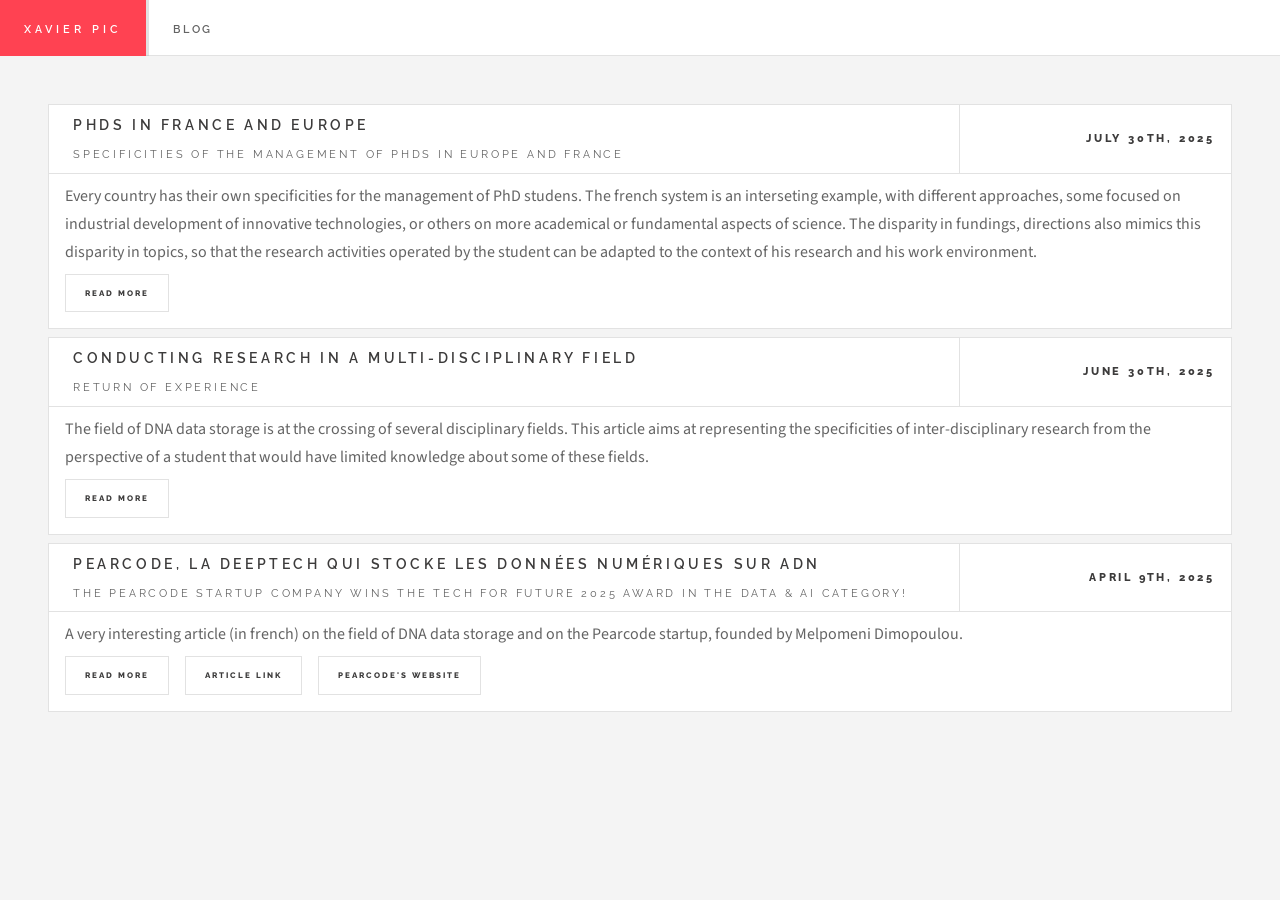
<file: index.html>
<!DOCTYPE HTML>
<!--
	Future Imperfect by HTML5 UP
	html5up.net | @ajlkn
	Free for personal and commercial use under the CCA 3.0 license (html5up.net/license)
-->
<html>
	<head>
		<title>Xavier Pic - Blog</title>
		<link rel="icon" href="images/icon/icon.ico" />
		<meta charset="utf-8" />
		<meta name="viewport" content="width=device-width, initial-scale=1, user-scalable=no" />
		<link rel="stylesheet" href="assets/css/main.css" />
	</head>
	<body class="is-preload">

		<!-- Wrapper -->
			<div id="wrapper">
				<!-- Header -->
				<header id="header">
					<h1><a href="https://xavpic.github.io/index.html">Xavier Pic</a></h1>
					<nav class="links">
						<ul>
							<li class="main-link"><a href="index.html"><b>Blog</b></a></li>
						</ul>
					</header>
					<!-- Menu -->


					<!-- Main -->

					<div id="main">
						<!-- Post -->

						<article class="post">
								<header>
									<div class="title">
										<h3><a href="posts/HfqYdQrofh.html">PhDs in France and Europe</a></h3>
										<p>Specificities of the management of PhDs in Europe and France</p>
									</div>
									<div class="meta">
										<time class="published" datetime="2025-07-30">July 30th, 2025</time>
									<a href="https://www.eurecom.fr/en/research/department-data-science" class="author"></a>
									</div>
								</header>
								<p>Every country has their own specificities for the management of PhD studens.
								The french system is an interseting example, with different approaches, some focused on industrial development of innovative technologies, or others on more academical or fundamental aspects of science.
								The disparity in fundings, directions also mimics this disparity in topics, so that the research activities operated by the student can be adapted to the context of his research and his work environment.
								<footer>
									<ul class="actions">
										<li><a href="posts/7HGvcaraOH.html" class="button small">Read More</a></li>
									</ul>
								</footer>
						</article>

						<article class="post">
								<header>
									<div class="title">
										<h3><a href="posts/4wCmfJvPOy.html">Conducting research in a multi-disciplinary field</a></h3>
										<p>Return of Experience</p>
									</div>
									<div class="meta">
										<time class="published" datetime="2025-06-12">June 30th, 2025</time>
									<a href="https://www.eurecom.fr/en/research/department-data-science" class="author"></a>
									</div>
								</header>
								<!-- <a href="single.html" class="image featured"><img src="images/pic02.jpg" alt="" /></a> -->
								<p>The field of DNA data storage is at the crossing of several disciplinary fields.
								This article aims at representing the specificities of inter-disciplinary research from the perspective of a student that would have limited knowledge about some of these fields.
								<footer>
									<ul class="actions">
										<li><a href="posts/4wCmfJvPOy.html" class="button small">Read More</a></li>
									</ul>
								</footer>
						</article>


						<article class="post">
								<header>
									<div class="title">
										<h3><a href="posts/HfqYdQrofh.html">PearCode, la deeptech qui stocke les données numériques sur ADN</a></h3>
										<p>The Pearcode startup company wins the Tech for Future 2025 award in the Data & AI category!</p>
									</div>
									<div class="meta">
										<time class="published" datetime="2025-06-12">April 9th, 2025</time>
									<a href="https://www.eurecom.fr/en/research/department-data-science" class="author"></a>
									</div>
								</header>
								<p>A very interesting article (in french) on the field of DNA data storage and on the Pearcode startup, founded by Melpomeni Dimopoulou.
								<footer>
									<ul class="actions">
										<li><a href="posts/HfqYdQrofh.html" class="button small">Read More</a></li>
										<li><a href="https://www.latribune.fr/technos-medias/innovation-et-start-up/pearcode-la-deeptech-qui-stocke-les-donnees-numeriques-sur-adn-1021932.html" class="button small">Article Link</a></li>
										<li><a href="https://pearcode.io/" class="button small">Pearcode's Website</a></li>
									</ul>
								</footer>
						</article>

					</div>



			</div>

		<!-- Scripts -->
			<script src="assets/js/jquery.min.js"></script>
			<script src="assets/js/browser.min.js"></script>
			<script src="assets/js/breakpoints.min.js"></script>
			<script src="assets/js/util.js"></script>
			<script src="assets/js/main.js"></script>

	</body>
</html>
</file>
<file: assets/css/main.css>
@import url(fontawesome-all.min.css);
@import url("https://fonts.googleapis.com/css?family=Source+Sans+Pro:400,700|Raleway:400,800,900");

/*
	Future Imperfect by HTML5 UP
	html5up.net | @ajlkn
	Free for personal and commercial use under the CCA 3.0 license (html5up.net/license)
*/

html, body, div, span, applet, object,
iframe, h1, h2, h3, h4, h5, h6, p, blockquote,
pre, a, abbr, acronym, address, big, cite,
code, del, dfn, em, img, ins, kbd, q, s, samp,
small, strike, strong, sub, sup, tt, var, b,
u, i, center, dl, dt, dd, ol, ul, li, fieldset,
form, label, legend, table, caption, tbody,
tfoot, thead, tr, th, td, article, aside,
canvas, details, embed, figure, figcaption,
footer, header, hgroup, menu, nav, output, ruby,
section, summary, time, mark, audio, video {
	margin: 0;
	padding: 0;
	border: 0;
	font-size: 100%;
	font: inherit;
	vertical-align: baseline;}

article, aside, details, figcaption, figure,
footer, header, hgroup, menu, nav, section {
	display: block;}

body {
	line-height: 1;
}

ol, ul {
	list-style: none;
}

blockquote, q {
	quotes: none;
}

	blockquote:before, blockquote:after, q:before, q:after {
		content: '';
		content: none;
	}

table {
	border-collapse: collapse;
	border-spacing: 0;
}

body {
	-webkit-text-size-adjust: none;
}

mark {
	background-color: transparent;
	color: inherit;
}

input::-moz-focus-inner {
	border: 0;
	padding: 0;
}

input, select, textarea {
	-moz-appearance: none;
	-webkit-appearance: none;
	-ms-appearance: none;
	appearance: none;
}

/* Basic */

	@-ms-viewport {
		width: device-width;
	}

	body {
		-ms-overflow-style: scrollbar;
	}

	@media screen and (max-width: 480px) {

		html, body {
			min-width: 320px;
		}

	}

	html {
		box-sizing: border-box;
	}

	*, *:before, *:after {
		box-sizing: inherit;
	}

	body {
		background: #f4f4f4;
	}

		body.is-preload *, body.is-preload *:before, body.is-preload *:after {
			-moz-animation: none !important;
			-webkit-animation: none !important;
			-ms-animation: none !important;
			animation: none !important;
			-moz-transition: none !important;
			-webkit-transition: none !important;
			-ms-transition: none !important;
			transition: none !important;
		}

/* Type */

	body, input, select, textarea {
		color: #646464;
		font-family: "Source Sans Pro", Helvetica, sans-serif;
		font-size: 14pt;
		font-weight: 400;
		line-height: 1.75;
	}

		@media screen and (max-width: 1680px) {

			body, input, select, textarea {
				font-size: 12pt;
			}

		}

		@media screen and (max-width: 1280px) {

			body, input, select, textarea {
				font-size: 12pt;
			}

		}

		@media screen and (max-width: 980px) {

			body, input, select, textarea {
				font-size: 12pt;
			}

		}

		@media screen and (max-width: 736px) {

			body, input, select, textarea {
				font-size: 12pt;
			}

		}

		@media screen and (max-width: 480px) {

			body, input, select, textarea {
				font-size: 12pt;
			}

		}

		a {
			-moz-transition: color 0.2s ease, border-bottom-color 0.2s ease;
			-webkit-transition: color 0.2s ease, border-bottom-color 0.2s ease;
			-ms-transition: color 0.2s ease, border-bottom-color 0.2s ease;
			transition: color 0.2s ease, border-bottom-color 0.2s ease;
			border-bottom: dotted 1px transparent;
			color: inherit;
			text-decoration: none;
			font-weight: 600;
		}

			a:before {
				-moz-transition: color 0.2s ease, border-bottom-color 0.2s ease;
				-webkit-transition: color 0.2s ease, border-bottom-color 0.2s ease;
				-ms-transition: color 0.2s ease, border-bottom-color 0.2s ease;
				transition: color 0.2s ease;
			}

			a:hover {
				border-bottom-color: #ff4252;
				color: #ff4252 !important;
			}

	a.redirect {
		-moz-transition: color 0.2s ease, border-bottom-color 0.2s ease;
		-webkit-transition: color 0.2s ease, border-bottom-color 0.2s ease;
		-ms-transition: color 0.2s ease, border-bottom-color 0.2s ease;
		transition: color 0.2s ease, border-bottom-color 0.2s ease;
		color: #009eedac;
		font-weight: 400;
		border-bottom: dotted 1px transparent;
		text-decoration: none;
	}

		a.redirect:before {
			-moz-transition: color 0.2s ease;
			-webkit-transition: color 0.2s ease;
			-ms-transition: color 0.2s ease;
			transition: color 0.2s ease;
		}

		a.redirect:hover {
			border-bottom-color: #009eed;
			color: #009eed !important;
		}

			a.redirect:hover:before {
				color: #009eed !important;
			}

	a.resource {
		-moz-transition: color 0.2s ease, border-bottom-color 0.2s ease;
		-webkit-transition: color 0.2s ease, border-bottom-color 0.2s ease;
		-ms-transition: color 0.2s ease, border-bottom-color 0.2s ease;
		transition: color 0.2s ease, border-bottom-color 0.2s ease;
		color: #009eeda1;
		border-bottom: 2px transparent;
		/* text-decoration: none; */
		font-weight: 600;
	}

		a.resource:before {
			-moz-transition: color 0.2s ease;
			-webkit-transition: color 0.2s ease;
			-ms-transition: color 0.2s ease;
			transition: color 0.2s ease;
		}

		a.resource:hover {
			border-bottom-color: #009eed;
			color: #009eed !important;
		}

			a.resource:hover:before {
				color: #009eed !important;
			}


			strong, b {
				color: #3c3b3b;
				font-weight: 700;
			}

			a b, a strong{
				font-weight: 600;
				-moz-transition: color 0.2s ease, border-bottom-color 0.2s ease;
				-webkit-transition: color 0.2s ease, border-bottom-color 0.2s ease;
				-ms-transition: color 0.2s ease, border-bottom-color 0.2s ease;
				transition: color 0.2s ease, border-bottom-color 0.2s ease;
				/* border-bottom: dotted 1px rgba(160, 160, 160, 0.65); */
				border-bottom: dotted 1px transparent;
				color: inherit;
				text-decoration: none;
			}

				a:before b, a:before strong{
					-moz-transition: color 0.2s ease;
					-webkit-transition: color 0.2s ease;
					-ms-transition: color 0.2s ease;
					transition: color 0.2s ease;
				}

				a:hover b, a:hover strong{
					border-bottom-color: transparent;
					color: #ff4252 !important;
				}

					a:hover:before b, a:hover:before strong{
						color: #ff4252 !important;
					}
			em, i {
				font-style: italic;
			}

			p {
				margin: 0 0 2em 0;
			}

	h1, h2, h3, h4, h5, h6 {
		color: #3c3b3b;
		font-family: "Raleway", Helvetica, sans-serif;
		font-weight: 800;
		letter-spacing: 0.25em;
		line-height: 1.65;
		margin: 0 0 1em 0;
		text-transform: uppercase;
	}

		h1 a, h2 a, h3 a, h4 a, h5 a, h6 a {
			color: inherit;
			border-bottom: 0;
		}

	h2 {
		font-size: 1.1em;
	}

	h3 {
		font-size: 0.9em;
	}

	h4 {
		font-size: 0.7em;
	}

	h5 {
		font-size: 0.7em;
	}

	h6 {
		font-size: 0.7em;
	}

	sub {
		font-size: 0.8em;
		position: relative;
		top: 0.5em;
	}

	sup {
		font-size: 0.8em;
		position: relative;
		top: -0.5em;
	}

	blockquote {
		border-left: solid 4px rgba(160, 160, 160, 0.3);
		font-style: italic;
		margin: 0 0 2em 0;
		padding: 0.5em 0 0.5em 2em;
	}

	code {
		background: rgba(160, 160, 160, 0.075);
		border: solid 1px rgba(160, 160, 160, 0.3);
		font-family: "Courier New", monospace;
		font-size: 0.9em;
		margin: 0 0.25em;
		padding: 0.25em 0.65em;
	}

	pre {
		-webkit-overflow-scrolling: touch;
		font-family: "Courier New", monospace;
		font-size: 0.9em;
		margin: 0 0 2em 0;
	}

		pre code {
			display: block;
			line-height: 1.75em;
			padding: 1em 1.5em;
			overflow-x: auto;
		}

	hr {
		border: 0;
		border-bottom: solid 1px rgba(160, 160, 160, 0.3);
		margin: 2em 0;
	}

		hr.major {
			margin: 3em 0;
		}

	.align-left {
		text-align: left;
	}

	.align-center {
		text-align: center;
	}

	.align-right {
		text-align: right;
	}

/* Row */

	.row {
		display: flex;
		flex-wrap: wrap;
		box-sizing: border-box;
		align-items: stretch;
	}

		.row > * {
			box-sizing: border-box;
		}

		.row.gtr-uniform > * > :last-child {
			margin-bottom: 0;
		}

		.row.aln-left {
			justify-content: flex-start;
		}

		.row.aln-center {
			justify-content: center;
		}

		.row.aln-right {
			justify-content: flex-end;
		}

		.row.aln-top {
			align-items: flex-start;
		}

		.row.aln-middle {
			align-items: center;
		}

		.row.aln-bottom {
			align-items: flex-end;
		}

		.row > .imp {
			order: -1;
		}

		.row > .col-1 {
			width: 8.33333%;
		}

		.row > .off-1 {
			margin-left: 8.33333%;
		}

		.row > .col-2 {
			width: 16.66667%;
		}

		.row > .off-2 {
			margin-left: 16.66667%;
		}

		.row > .col-3 {
			width: 25%;
		}

		.row > .off-3 {
			margin-left: 25%;
		}

		.row > .col-4 {
			width: 33.33333%;
		}

		.row > .off-4 {
			margin-left: 33.33333%;
		}

		.row > .col-5 {
			width: 41.66667%;
		}

		.row > .off-5 {
			margin-left: 41.66667%;
		}

		.row > .col-6 {
			width: 50%;
		}

		.row > .off-6 {
			margin-left: 50%;
		}

		.row > .col-7 {
			width: 58.33333%;
		}

		.row > .off-7 {
			margin-left: 58.33333%;
		}

		.row > .col-8 {
			width: 66.66667%;
		}

		.row > .off-8 {
			margin-left: 66.66667%;
		}

		.row > .col-9 {
			width: 75%;
		}

		.row > .off-9 {
			margin-left: 75%;
		}

		.row > .col-10 {
			width: 83.33333%;
		}

		.row > .off-10 {
			margin-left: 83.33333%;
		}

		.row > .col-11 {
			width: 91.66667%;
		}

		.row > .off-11 {
			margin-left: 91.66667%;
		}

		.row > .col-12 {
			width: 100%;
		}

		.row > .off-12 {
			margin-left: 100%;
		}

		.row.gtr-0 {
			margin-top: 0;
			margin-left: 0em;
		}

			.row.gtr-0 > * {
				padding: 0 0 0 0em;
			}

			.row.gtr-0.gtr-uniform {
				margin-top: 0em;
			}

				.row.gtr-0.gtr-uniform > * {
					padding-top: 0em;
				}

		.row.gtr-25 {
			margin-top: 0;
			margin-left: -0.25em;
		}

			.row.gtr-25 > * {
				padding: 0 0 0 0.25em;
			}

			.row.gtr-25.gtr-uniform {
				margin-top: -0.25em;
			}

				.row.gtr-25.gtr-uniform > * {
					padding-top: 0.25em;
				}

		.row.gtr-50 {
			margin-top: 0;
			margin-left: -0.5em;
		}

			.row.gtr-50 > * {
				padding: 0 0 0 0.5em;
			}

			.row.gtr-50.gtr-uniform {
				margin-top: -0.5em;
			}

				.row.gtr-50.gtr-uniform > * {
					padding-top: 0.5em;
				}

		.row {
			margin-top: 0;
			margin-left: -1em;
		}

			.row > * {
				padding: 0 0 0 1em;
			}

			.row.gtr-uniform {
				margin-top: -1em;
			}

				.row.gtr-uniform > * {
					padding-top: 1em;
				}

		.row.gtr-150 {
			margin-top: 0;
			margin-left: -1.5em;
		}

			.row.gtr-150 > * {
				padding: 0 0 0 1.5em;
			}

			.row.gtr-150.gtr-uniform {
				margin-top: -1.5em;
			}

				.row.gtr-150.gtr-uniform > * {
					padding-top: 1.5em;
				}

		.row.gtr-200 {
			margin-top: 0;
			margin-left: -2em;
		}

			.row.gtr-200 > * {
				padding: 0 0 0 2em;
			}

			.row.gtr-200.gtr-uniform {
				margin-top: -2em;
			}

				.row.gtr-200.gtr-uniform > * {
					padding-top: 2em;
				}

		@media screen and (max-width: 1680px) {

			.row {
				display: flex;
				flex-wrap: wrap;
				box-sizing: border-box;
				align-items: stretch;
			}

				.row > * {
					box-sizing: border-box;
				}

				.row.gtr-uniform > * > :last-child {
					margin-bottom: 0;
				}

				.row.aln-left {
					justify-content: flex-start;
				}

				.row.aln-center {
					justify-content: center;
				}

				.row.aln-right {
					justify-content: flex-end;
				}

				.row.aln-top {
					align-items: flex-start;
				}

				.row.aln-middle {
					align-items: center;
				}

				.row.aln-bottom {
					align-items: flex-end;
				}

				.row > .imp-xlarge {
					order: -1;
				}

				.row > .col-1-xlarge {
					width: 8.33333%;
				}

				.row > .off-1-xlarge {
					margin-left: 8.33333%;
				}

				.row > .col-2-xlarge {
					width: 16.66667%;
				}

				.row > .off-2-xlarge {
					margin-left: 16.66667%;
				}

				.row > .col-3-xlarge {
					width: 25%;
				}

				.row > .off-3-xlarge {
					margin-left: 25%;
				}

				.row > .col-4-xlarge {
					width: 33.33333%;
				}

				.row > .off-4-xlarge {
					margin-left: 33.33333%;
				}

				.row > .col-5-xlarge {
					width: 41.66667%;
				}

				.row > .off-5-xlarge {
					margin-left: 41.66667%;
				}

				.row > .col-6-xlarge {
					width: 50%;
				}

				.row > .off-6-xlarge {
					margin-left: 50%;
				}

				.row > .col-7-xlarge {
					width: 58.33333%;
				}

				.row > .off-7-xlarge {
					margin-left: 58.33333%;
				}

				.row > .col-8-xlarge {
					width: 66.66667%;
				}

				.row > .off-8-xlarge {
					margin-left: 66.66667%;
				}

				.row > .col-9-xlarge {
					width: 75%;
				}

				.row > .off-9-xlarge {
					margin-left: 75%;
				}

				.row > .col-10-xlarge {
					width: 83.33333%;
				}

				.row > .off-10-xlarge {
					margin-left: 83.33333%;
				}

				.row > .col-11-xlarge {
					width: 91.66667%;
				}

				.row > .off-11-xlarge {
					margin-left: 91.66667%;
				}

				.row > .col-12-xlarge {
					width: 100%;
				}

				.row > .off-12-xlarge {
					margin-left: 100%;
				}

				.row.gtr-0 {
					margin-top: 0;
					margin-left: 0em;
				}

					.row.gtr-0 > * {
						padding: 0 0 0 0em;
					}

					.row.gtr-0.gtr-uniform {
						margin-top: 0em;
					}

						.row.gtr-0.gtr-uniform > * {
							padding-top: 0em;
						}

				.row.gtr-25 {
					margin-top: 0;
					margin-left: -0.25em;
				}

					.row.gtr-25 > * {
						padding: 0 0 0 0.25em;
					}

					.row.gtr-25.gtr-uniform {
						margin-top: -0.25em;
					}

						.row.gtr-25.gtr-uniform > * {
							padding-top: 0.25em;
						}

				.row.gtr-50 {
					margin-top: 0;
					margin-left: -0.5em;
				}

					.row.gtr-50 > * {
						padding: 0 0 0 0.5em;
					}

					.row.gtr-50.gtr-uniform {
						margin-top: -0.5em;
					}

						.row.gtr-50.gtr-uniform > * {
							padding-top: 0.5em;
						}

				.row {
					margin-top: 0;
					margin-left: -1em;
				}

					.row > * {
						padding: 0 0 0 1em;
					}

					.row.gtr-uniform {
						margin-top: -1em;
					}

						.row.gtr-uniform > * {
							padding-top: 1em;
						}

				.row.gtr-150 {
					margin-top: 0;
					margin-left: -1.5em;
				}

					.row.gtr-150 > * {
						padding: 0 0 0 1.5em;
					}

					.row.gtr-150.gtr-uniform {
						margin-top: -1.5em;
					}

						.row.gtr-150.gtr-uniform > * {
							padding-top: 1.5em;
						}

				.row.gtr-200 {
					margin-top: 0;
					margin-left: -2em;
				}

					.row.gtr-200 > * {
						padding: 0 0 0 2em;
					}

					.row.gtr-200.gtr-uniform {
						margin-top: -2em;
					}

						.row.gtr-200.gtr-uniform > * {
							padding-top: 2em;
						}

		}

		@media screen and (max-width: 1280px) {

			.row {
				display: flex;
				flex-wrap: wrap;
				box-sizing: border-box;
				align-items: stretch;
			}

				.row > * {
					box-sizing: border-box;
				}

				.row.gtr-uniform > * > :last-child {
					margin-bottom: 0;
				}

				.row.aln-left {
					justify-content: flex-start;
				}

				.row.aln-center {
					justify-content: center;
				}

				.row.aln-right {
					justify-content: flex-end;
				}

				.row.aln-top {
					align-items: flex-start;
				}

				.row.aln-middle {
					align-items: center;
				}

				.row.aln-bottom {
					align-items: flex-end;
				}

				.row > .imp-large {
					order: -1;
				}

				.row > .col-1-large {
					width: 8.33333%;
				}

				.row > .off-1-large {
					margin-left: 8.33333%;
				}

				.row > .col-2-large {
					width: 16.66667%;
				}

				.row > .off-2-large {
					margin-left: 16.66667%;
				}

				.row > .col-3-large {
					width: 25%;
				}

				.row > .off-3-large {
					margin-left: 25%;
				}

				.row > .col-4-large {
					width: 33.33333%;
				}

				.row > .off-4-large {
					margin-left: 33.33333%;
				}

				.row > .col-5-large {
					width: 41.66667%;
				}

				.row > .off-5-large {
					margin-left: 41.66667%;
				}

				.row > .col-6-large {
					width: 50%;
				}

				.row > .off-6-large {
					margin-left: 50%;
				}

				.row > .col-7-large {
					width: 58.33333%;
				}

				.row > .off-7-large {
					margin-left: 58.33333%;
				}

				.row > .col-8-large {
					width: 66.66667%;
				}

				.row > .off-8-large {
					margin-left: 66.66667%;
				}

				.row > .col-9-large {
					width: 75%;
				}

				.row > .off-9-large {
					margin-left: 75%;
				}

				.row > .col-10-large {
					width: 83.33333%;
				}

				.row > .off-10-large {
					margin-left: 83.33333%;
				}

				.row > .col-11-large {
					width: 91.66667%;
				}

				.row > .off-11-large {
					margin-left: 91.66667%;
				}

				.row > .col-12-large {
					width: 100%;
				}

				.row > .off-12-large {
					margin-left: 100%;
				}

				.row.gtr-0 {
					margin-top: 0;
					margin-left: 0em;
				}

					.row.gtr-0 > * {
						padding: 0 0 0 0em;
					}

					.row.gtr-0.gtr-uniform {
						margin-top: 0em;
					}

						.row.gtr-0.gtr-uniform > * {
							padding-top: 0em;
						}

				.row.gtr-25 {
					margin-top: 0;
					margin-left: -0.25em;
				}

					.row.gtr-25 > * {
						padding: 0 0 0 0.25em;
					}

					.row.gtr-25.gtr-uniform {
						margin-top: -0.25em;
					}

						.row.gtr-25.gtr-uniform > * {
							padding-top: 0.25em;
						}

				.row.gtr-50 {
					margin-top: 0;
					margin-left: -0.5em;
				}

					.row.gtr-50 > * {
						padding: 0 0 0 0.5em;
					}

					.row.gtr-50.gtr-uniform {
						margin-top: -0.5em;
					}

						.row.gtr-50.gtr-uniform > * {
							padding-top: 0.5em;
						}

				.row {
					margin-top: 0;
					margin-left: -1em;
				}

					.row > * {
						padding: 0 0 0 1em;
					}

					.row.gtr-uniform {
						margin-top: -1em;
					}

						.row.gtr-uniform > * {
							padding-top: 1em;
						}

				.row.gtr-150 {
					margin-top: 0;
					margin-left: -1.5em;
				}

					.row.gtr-150 > * {
						padding: 0 0 0 1.5em;
					}

					.row.gtr-150.gtr-uniform {
						margin-top: -1.5em;
					}

						.row.gtr-150.gtr-uniform > * {
							padding-top: 1.5em;
						}

				.row.gtr-200 {
					margin-top: 0;
					margin-left: -2em;
				}

					.row.gtr-200 > * {
						padding: 0 0 0 2em;
					}

					.row.gtr-200.gtr-uniform {
						margin-top: -2em;
					}

						.row.gtr-200.gtr-uniform > * {
							padding-top: 2em;
						}

		}

		@media screen and (max-width: 980px) {

			.row {
				display: flex;
				flex-wrap: wrap;
				box-sizing: border-box;
				align-items: stretch;
			}

				.row > * {
					box-sizing: border-box;
				}

				.row.gtr-uniform > * > :last-child {
					margin-bottom: 0;
				}

				.row.aln-left {
					justify-content: flex-start;
				}

				.row.aln-center {
					justify-content: center;
				}

				.row.aln-right {
					justify-content: flex-end;
				}

				.row.aln-top {
					align-items: flex-start;
				}

				.row.aln-middle {
					align-items: center;
				}

				.row.aln-bottom {
					align-items: flex-end;
				}

				.row > .imp-medium {
					order: -1;
				}

				.row > .col-1-medium {
					width: 8.33333%;
				}

				.row > .off-1-medium {
					margin-left: 8.33333%;
				}

				.row > .col-2-medium {
					width: 16.66667%;
				}

				.row > .off-2-medium {
					margin-left: 16.66667%;
				}

				.row > .col-3-medium {
					width: 25%;
				}

				.row > .off-3-medium {
					margin-left: 25%;
				}

				.row > .col-4-medium {
					width: 33.33333%;
				}

				.row > .off-4-medium {
					margin-left: 33.33333%;
				}

				.row > .col-5-medium {
					width: 41.66667%;
				}

				.row > .off-5-medium {
					margin-left: 41.66667%;
				}

				.row > .col-6-medium {
					width: 50%;
				}

				.row > .off-6-medium {
					margin-left: 50%;
				}

				.row > .col-7-medium {
					width: 58.33333%;
				}

				.row > .off-7-medium {
					margin-left: 58.33333%;
				}

				.row > .col-8-medium {
					width: 66.66667%;
				}

				.row > .off-8-medium {
					margin-left: 66.66667%;
				}

				.row > .col-9-medium {
					width: 75%;
				}

				.row > .off-9-medium {
					margin-left: 75%;
				}

				.row > .col-10-medium {
					width: 83.33333%;
				}

				.row > .off-10-medium {
					margin-left: 83.33333%;
				}

				.row > .col-11-medium {
					width: 91.66667%;
				}

				.row > .off-11-medium {
					margin-left: 91.66667%;
				}

				.row > .col-12-medium {
					width: 100%;
				}

				.row > .off-12-medium {
					margin-left: 100%;
				}

				.row.gtr-0 {
					margin-top: 0;
					margin-left: 0em;
				}

					.row.gtr-0 > * {
						padding: 0 0 0 0em;
					}

					.row.gtr-0.gtr-uniform {
						margin-top: 0em;
					}

						.row.gtr-0.gtr-uniform > * {
							padding-top: 0em;
						}

				.row.gtr-25 {
					margin-top: 0;
					margin-left: -0.25em;
				}

					.row.gtr-25 > * {
						padding: 0 0 0 0.25em;
					}

					.row.gtr-25.gtr-uniform {
						margin-top: -0.25em;
					}

						.row.gtr-25.gtr-uniform > * {
							padding-top: 0.25em;
						}

				.row.gtr-50 {
					margin-top: 0;
					margin-left: -0.5em;
				}

					.row.gtr-50 > * {
						padding: 0 0 0 0.5em;
					}

					.row.gtr-50.gtr-uniform {
						margin-top: -0.5em;
					}

						.row.gtr-50.gtr-uniform > * {
							padding-top: 0.5em;
						}

				.row {
					margin-top: 0;
					margin-left: -1em;
				}

					.row > * {
						padding: 0 0 0 1em;
					}

					.row.gtr-uniform {
						margin-top: -1em;
					}

						.row.gtr-uniform > * {
							padding-top: 1em;
						}

				.row.gtr-150 {
					margin-top: 0;
					margin-left: -1.5em;
				}

					.row.gtr-150 > * {
						padding: 0 0 0 1.5em;
					}

					.row.gtr-150.gtr-uniform {
						margin-top: -1.5em;
					}

						.row.gtr-150.gtr-uniform > * {
							padding-top: 1.5em;
						}

				.row.gtr-200 {
					margin-top: 0;
					margin-left: -2em;
				}

					.row.gtr-200 > * {
						padding: 0 0 0 2em;
					}

					.row.gtr-200.gtr-uniform {
						margin-top: -2em;
					}

						.row.gtr-200.gtr-uniform > * {
							padding-top: 2em;
						}

		}

		@media screen and (max-width: 736px) {

			.row {
				display: flex;
				flex-wrap: wrap;
				box-sizing: border-box;
				align-items: stretch;
			}

				.row > * {
					box-sizing: border-box;
				}

				.row.gtr-uniform > * > :last-child {
					margin-bottom: 0;
				}

				.row.aln-left {
					justify-content: flex-start;
				}

				.row.aln-center {
					justify-content: center;
				}

				.row.aln-right {
					justify-content: flex-end;
				}

				.row.aln-top {
					align-items: flex-start;
				}

				.row.aln-middle {
					align-items: center;
				}

				.row.aln-bottom {
					align-items: flex-end;
				}

				.row > .imp-small {
					order: -1;
				}

				.row > .col-1-small {
					width: 8.33333%;
				}

				.row > .off-1-small {
					margin-left: 8.33333%;
				}

				.row > .col-2-small {
					width: 16.66667%;
				}

				.row > .off-2-small {
					margin-left: 16.66667%;
				}

				.row > .col-3-small {
					width: 25%;
				}

				.row > .off-3-small {
					margin-left: 25%;
				}

				.row > .col-4-small {
					width: 33.33333%;
				}

				.row > .off-4-small {
					margin-left: 33.33333%;
				}

				.row > .col-5-small {
					width: 41.66667%;
				}

				.row > .off-5-small {
					margin-left: 41.66667%;
				}

				.row > .col-6-small {
					width: 50%;
				}

				.row > .off-6-small {
					margin-left: 50%;
				}

				.row > .col-7-small {
					width: 58.33333%;
				}

				.row > .off-7-small {
					margin-left: 58.33333%;
				}

				.row > .col-8-small {
					width: 66.66667%;
				}

				.row > .off-8-small {
					margin-left: 66.66667%;
				}

				.row > .col-9-small {
					width: 75%;
				}

				.row > .off-9-small {
					margin-left: 75%;
				}

				.row > .col-10-small {
					width: 83.33333%;
				}

				.row > .off-10-small {
					margin-left: 83.33333%;
				}

				.row > .col-11-small {
					width: 91.66667%;
				}

				.row > .off-11-small {
					margin-left: 91.66667%;
				}

				.row > .col-12-small {
					width: 100%;
				}

				.row > .off-12-small {
					margin-left: 100%;
				}

				.row.gtr-0 {
					margin-top: 0;
					margin-left: 0em;
				}

					.row.gtr-0 > * {
						padding: 0 0 0 0em;
					}

					.row.gtr-0.gtr-uniform {
						margin-top: 0em;
					}

						.row.gtr-0.gtr-uniform > * {
							padding-top: 0em;
						}

				.row.gtr-25 {
					margin-top: 0;
					margin-left: -0.25em;
				}

					.row.gtr-25 > * {
						padding: 0 0 0 0.25em;
					}

					.row.gtr-25.gtr-uniform {
						margin-top: -0.25em;
					}

						.row.gtr-25.gtr-uniform > * {
							padding-top: 0.25em;
						}

				.row.gtr-50 {
					margin-top: 0;
					margin-left: -0.5em;
				}

					.row.gtr-50 > * {
						padding: 0 0 0 0.5em;
					}

					.row.gtr-50.gtr-uniform {
						margin-top: -0.5em;
					}

						.row.gtr-50.gtr-uniform > * {
							padding-top: 0.5em;
						}

				.row {
					margin-top: 0;
					margin-left: -1em;
				}

					.row > * {
						padding: 0 0 0 1em;
					}

					.row.gtr-uniform {
						margin-top: -1em;
					}

						.row.gtr-uniform > * {
							padding-top: 1em;
						}

				.row.gtr-150 {
					margin-top: 0;
					margin-left: -1.5em;
				}

					.row.gtr-150 > * {
						padding: 0 0 0 1.5em;
					}

					.row.gtr-150.gtr-uniform {
						margin-top: -1.5em;
					}

						.row.gtr-150.gtr-uniform > * {
							padding-top: 1.5em;
						}

				.row.gtr-200 {
					margin-top: 0;
					margin-left: -2em;
				}

					.row.gtr-200 > * {
						padding: 0 0 0 2em;
					}

					.row.gtr-200.gtr-uniform {
						margin-top: -2em;
					}

						.row.gtr-200.gtr-uniform > * {
							padding-top: 2em;
						}

		}

		@media screen and (max-width: 480px) {

			.row {
				display: flex;
				flex-wrap: wrap;
				box-sizing: border-box;
				align-items: stretch;
			}

				.row > * {
					box-sizing: border-box;
				}

				.row.gtr-uniform > * > :last-child {
					margin-bottom: 0;
				}

				.row.aln-left {
					justify-content: flex-start;
				}

				.row.aln-center {
					justify-content: center;
				}

				.row.aln-right {
					justify-content: flex-end;
				}

				.row.aln-top {
					align-items: flex-start;
				}

				.row.aln-middle {
					align-items: center;
				}

				.row.aln-bottom {
					align-items: flex-end;
				}

				.row > .imp-xsmall {
					order: -1;
				}

				.row > .col-1-xsmall {
					width: 8.33333%;
				}

				.row > .off-1-xsmall {
					margin-left: 8.33333%;
				}

				.row > .col-2-xsmall {
					width: 16.66667%;
				}

				.row > .off-2-xsmall {
					margin-left: 16.66667%;
				}

				.row > .col-3-xsmall {
					width: 25%;
				}

				.row > .off-3-xsmall {
					margin-left: 25%;
				}

				.row > .col-4-xsmall {
					width: 33.33333%;
				}

				.row > .off-4-xsmall {
					margin-left: 33.33333%;
				}

				.row > .col-5-xsmall {
					width: 41.66667%;
				}

				.row > .off-5-xsmall {
					margin-left: 41.66667%;
				}

				.row > .col-6-xsmall {
					width: 50%;
				}

				.row > .off-6-xsmall {
					margin-left: 50%;
				}

				.row > .col-7-xsmall {
					width: 58.33333%;
				}

				.row > .off-7-xsmall {
					margin-left: 58.33333%;
				}

				.row > .col-8-xsmall {
					width: 66.66667%;
				}

				.row > .off-8-xsmall {
					margin-left: 66.66667%;
				}

				.row > .col-9-xsmall {
					width: 75%;
				}

				.row > .off-9-xsmall {
					margin-left: 75%;
				}

				.row > .col-10-xsmall {
					width: 83.33333%;
				}

				.row > .off-10-xsmall {
					margin-left: 83.33333%;
				}

				.row > .col-11-xsmall {
					width: 91.66667%;
				}

				.row > .off-11-xsmall {
					margin-left: 91.66667%;
				}

				.row > .col-12-xsmall {
					width: 100%;
				}

				.row > .off-12-xsmall {
					margin-left: 100%;
				}

				.row.gtr-0 {
					margin-top: 0;
					margin-left: 0em;
				}

					.row.gtr-0 > * {
						padding: 0 0 0 0em;
					}

					.row.gtr-0.gtr-uniform {
						margin-top: 0em;
					}

						.row.gtr-0.gtr-uniform > * {
							padding-top: 0em;
						}

				.row.gtr-25 {
					margin-top: 0;
					margin-left: -0.25em;
				}

					.row.gtr-25 > * {
						padding: 0 0 0 0.25em;
					}

					.row.gtr-25.gtr-uniform {
						margin-top: -0.25em;
					}

						.row.gtr-25.gtr-uniform > * {
							padding-top: 0.25em;
						}

				.row.gtr-50 {
					margin-top: 0;
					margin-left: -0.5em;
				}

					.row.gtr-50 > * {
						padding: 0 0 0 0.5em;
					}

					.row.gtr-50.gtr-uniform {
						margin-top: -0.5em;
					}

						.row.gtr-50.gtr-uniform > * {
							padding-top: 0.5em;
						}

				.row {
					margin-top: 0;
					margin-left: -1em;
				}

					.row > * {
						padding: 0 0 0 1em;
					}

					.row.gtr-uniform {
						margin-top: -1em;
					}

						.row.gtr-uniform > * {
							padding-top: 1em;
						}

				.row.gtr-150 {
					margin-top: 0;
					margin-left: -1.5em;
				}

					.row.gtr-150 > * {
						padding: 0 0 0 1.5em;
					}

					.row.gtr-150.gtr-uniform {
						margin-top: -1.5em;
					}

						.row.gtr-150.gtr-uniform > * {
							padding-top: 1.5em;
						}

				.row.gtr-200 {
					margin-top: 0;
					margin-left: -2em;
				}

					.row.gtr-200 > * {
						padding: 0 0 0 2em;
					}

					.row.gtr-200.gtr-uniform {
						margin-top: -2em;
					}

						.row.gtr-200.gtr-uniform > * {
							padding-top: 2em;
						}

		}

/* Author */

	.author {
		display: -moz-flex;
		display: -webkit-flex;
		display: -ms-flex;
		display: flex;
		-moz-flex-direction: row;
		-webkit-flex-direction: row;
		-ms-flex-direction: row;
		flex-direction: row;
		-moz-align-items: center;
		-webkit-align-items: center;
		-ms-align-items: center;
		align-items: center;
		-moz-justify-content: -moz-flex-end;
		-webkit-justify-content: -webkit-flex-end;
		-ms-justify-content: -ms-flex-end;
		justify-content: flex-end;
		border-bottom: 0;
		font-family: "Raleway", Helvetica, sans-serif;
		font-size: 0.6em;
		font-weight: 400;
		letter-spacing: 0.25em;
		text-transform: uppercase;
		white-space: nowrap;
	}

		.author .name {
			-moz-transition: border-bottom-color 0.2s ease;
			-webkit-transition: border-bottom-color 0.2s ease;
			-ms-transition: border-bottom-color 0.2s ease;
			transition: border-bottom-color 0.2s ease;
			border-bottom: dotted 1px rgba(160, 160, 160, 0.65);
			display: block;
			margin: 0 1.5em 0 0;
		}

		.author img {
			border-radius: 100%;
			display: block;
			width: 4em;
		}

		.author:hover .name {
			border-bottom-color: transparent;
		}

/* Blurb */

	.blurb h2 {
		font-size: 0.8em;
		margin: 0 0 1.5em 0;
	}

	.blurb h3 {
		font-size: 0.7em;
	}

	.blurb p {
		font-size: 0.9em;
	}

/* Box */

	.box {
		border: solid 1px rgba(160, 160, 160, 0.3);
		margin-bottom: 2em;
		padding: 1.5em;
	}

		.box > :last-child,
		.box > :last-child > :last-child,
		.box > :last-child > :last-child > :last-child {
			margin-bottom: 0;
		}

		.box.alt {
			border: 0;
			border-radius: 0;
			padding: 0;
		}

/* Button */

	input[type="submit"],
	input[type="reset"],
	input[type="button"],
	button,
	.button {
		-moz-appearance: none;
		-webkit-appearance: none;
		-ms-appearance: none;
		appearance: none;
		-moz-transition: background-color 0.2s ease, box-shadow 0.2s ease, color 0.2s ease;
		-webkit-transition: background-color 0.2s ease, box-shadow 0.2s ease, color 0.2s ease;
		-ms-transition: background-color 0.2s ease, box-shadow 0.2s ease, color 0.2s ease;
		transition: background-color 0.2s ease, box-shadow 0.2s ease, color 0.2s ease;
		background-color: transparent;
		border: 0;
		box-shadow: inset 0 0 0 1px rgba(160, 160, 160, 0.3);
		color: #3c3b3b !important;
		cursor: pointer;
		display: inline-block;
		font-family: "Raleway", Helvetica, sans-serif;
		font-size: 0.6em;
		font-weight: 800;
		height: 4.8125em;
		letter-spacing: 0.25em;
		line-height: 4.8125em;
		padding: 0 2.5em;
		text-align: center;
		text-decoration: none;
		text-transform: uppercase;
		white-space: nowrap;
	}

		input[type="submit"]:hover,
		input[type="reset"]:hover,
		input[type="button"]:hover,
		button:hover,
		.button:hover {
			box-shadow: inset 0 0 0 1px #009eed;
			color: #009eed !important;
		}

			input[type="submit"]:hover:active,
			input[type="reset"]:hover:active,
			input[type="button"]:hover:active,
			button:hover:active,
			.button:hover:active {
				background-color: rgba(46, 186, 174, 0.05);
			}

		input[type="submit"]:before, input[type="submit"]:after,
		input[type="reset"]:before,
		input[type="reset"]:after,
		input[type="button"]:before,
		input[type="button"]:after,
		button:before,
		button:after,
		.button:before,
		.button:after {
			color: #aaaaaa;
			position: relative;
		}

		input[type="submit"]:before,
		input[type="reset"]:before,
		input[type="button"]:before,
		button:before,
		.button:before {
			left: -1em;
			padding: 0 0 0 0.75em;
		}

		input[type="submit"]:after,
		input[type="reset"]:after,
		input[type="button"]:after,
		button:after,
		.button:after {
			left: 1em;
			padding: 0 0.75em 0 0;
		}

		input[type="submit"].fit,
		input[type="reset"].fit,
		input[type="button"].fit,
		button.fit,
		.button.fit {
			width: 100%;
		}

		input[type="submit"].large,
		input[type="reset"].large,
		input[type="button"].large,
		button.large,
		.button.large {
			font-size: 0.7em;
			padding: 0 3em;
		}

		input[type="submit"].small,
		input[type="reset"].small,
		input[type="button"].small,
		button.small,
		.button.small {
			font-size: 0.5em;
		}

		input[type="submit"].disabled, input[type="submit"]:disabled,
		input[type="reset"].disabled,
		input[type="reset"]:disabled,
		input[type="button"].disabled,
		input[type="button"]:disabled,
		button.disabled,
		button:disabled,
		.button.disabled,
		.button:disabled {
			pointer-events: none;
			color: rgba(160, 160, 160, 0.3) !important;
		}

			input[type="submit"].disabled:before, input[type="submit"]:disabled:before,
			input[type="reset"].disabled:before,
			input[type="reset"]:disabled:before,
			input[type="button"].disabled:before,
			input[type="button"]:disabled:before,
			button.disabled:before,
			button:disabled:before,
			.button.disabled:before,
			.button:disabled:before {
				color: rgba(160, 160, 160, 0.3) !important;
			}

/* Form */

	form {
		margin: 0 0 2em 0;
	}

		form.search {
			text-decoration: none;
			position: relative;
		}

			form.search:before {
				-moz-osx-font-smoothing: grayscale;
				-webkit-font-smoothing: antialiased;
				display: inline-block;
				font-style: normal;
				font-variant: normal;
				text-rendering: auto;
				line-height: 1;
				text-transform: none !important;
				font-family: 'Font Awesome 5 Free';
				font-weight: 900;
			}

			form.search:before {
				color: #aaaaaa;
				content: '\f002';
				display: block;
				height: 2.75em;
				left: 0;
				line-height: 2.75em;
				position: absolute;
				text-align: center;
				top: 0;
				width: 2.5em;
			}

			form.search > input:first-child {
				padding-left: 2.5em;
			}

	label {
		color: #3c3b3b;
		display: block;
		font-size: 0.9em;
		font-weight: 700;
		margin: 0 0 1em 0;
	}

	input[type="text"],
	input[type="password"],
	input[type="email"],
	input[type="tel"],
	select,
	textarea {
		-moz-appearance: none;
		-webkit-appearance: none;
		-ms-appearance: none;
		appearance: none;
		background: rgba(160, 160, 160, 0.075);
		border: none;
		border: solid 1px rgba(160, 160, 160, 0.3);
		border-radius: 0;
		color: inherit;
		display: block;
		outline: 0;
		padding: 0 1em;
		text-decoration: none;
		width: 100%;
	}

		input[type="text"]:invalid,
		input[type="password"]:invalid,
		input[type="email"]:invalid,
		input[type="tel"]:invalid,
		select:invalid,
		textarea:invalid {
			box-shadow: none;
		}

		input[type="text"]:focus,
		input[type="password"]:focus,
		input[type="email"]:focus,
		input[type="tel"]:focus,
		select:focus,
		textarea:focus {
			border-color: #009eed;
			box-shadow: inset 0 0 0 1px #009eed;
		}

	.select-wrapper {
		text-decoration: none;
		display: block;
		position: relative;
	}

		.select-wrapper:before {
			-moz-osx-font-smoothing: grayscale;
			-webkit-font-smoothing: antialiased;
			display: inline-block;
			font-style: normal;
			font-variant: normal;
			text-rendering: auto;
			line-height: 1;
			text-transform: none !important;
			font-family: 'Font Awesome 5 Free';
			font-weight: 900;
		}

		.select-wrapper:before {
			color: rgba(160, 160, 160, 0.3);
			content: '\f078';
			display: block;
			height: 2.75em;
			line-height: 2.75em;
			pointer-events: none;
			position: absolute;
			right: 0;
			text-align: center;
			top: 0;
			width: 2.75em;
		}

		.select-wrapper select::-ms-expand {
			display: none;
		}

	select {
		background-image: url("data:image/svg+xml;charset=utf8,%3Csvg xmlns='http://www.w3.org/2000/svg' width='40' height='40' preserveAspectRatio='none' viewBox='0 0 40 40'%3E%3Cpath d='M9.4,12.3l10.4,10.4l10.4-10.4c0.2-0.2,0.5-0.4,0.9-0.4c0.3,0,0.6,0.1,0.9,0.4l3.3,3.3c0.2,0.2,0.4,0.5,0.4,0.9 c0,0.4-0.1,0.6-0.4,0.9L20.7,31.9c-0.2,0.2-0.5,0.4-0.9,0.4c-0.3,0-0.6-0.1-0.9-0.4L4.3,17.3c-0.2-0.2-0.4-0.5-0.4-0.9 c0-0.4,0.1-0.6,0.4-0.9l3.3-3.3c0.2-0.2,0.5-0.4,0.9-0.4S9.1,12.1,9.4,12.3z' fill='rgba(160, 160, 160, 0.3)' /%3E%3C/svg%3E");
		background-size: 1.25rem;
		background-repeat: no-repeat;
		background-position: calc(100% - 1rem) center;
		height: 2.75em;
		padding-right: 2.75em;
		text-overflow: ellipsis;
	}

		select option {
			color: #3c3b3b;
			background: #ffffff;
		}

		select:focus::-ms-value {
			background-color: transparent;
		}

		select::-ms-expand {
			display: none;
		}

	input[type="text"],
	input[type="password"],
	input[type="email"],
	select {
		height: 2.75em;
	}

	textarea {
		padding: 0.75em 1em;
	}

	input[type="checkbox"],
	input[type="radio"] {
		-moz-appearance: none;
		-webkit-appearance: none;
		-ms-appearance: none;
		appearance: none;
		display: block;
		float: left;
		margin-right: -2em;
		opacity: 0;
		width: 1em;
		z-index: -1;
	}

		input[type="checkbox"] + label,
		input[type="radio"] + label {
			text-decoration: none;
			color: #646464;
			cursor: pointer;
			display: inline-block;
			font-size: 1em;
			font-weight: 400;
			padding-left: 2.4em;
			padding-right: 0.75em;
			position: relative;
		}

			input[type="checkbox"] + label:before,
			input[type="radio"] + label:before {
				-moz-osx-font-smoothing: grayscale;
				-webkit-font-smoothing: antialiased;
				display: inline-block;
				font-style: normal;
				font-variant: normal;
				text-rendering: auto;
				line-height: 1;
				text-transform: none !important;
				font-family: 'Font Awesome 5 Free';
				font-weight: 900;
			}

			input[type="checkbox"] + label:before,
			input[type="radio"] + label:before {
				background: rgba(160, 160, 160, 0.075);
				border: solid 1px rgba(160, 160, 160, 0.3);
				content: '';
				display: inline-block;
				font-size: 0.8em;
				height: 2.0625em;
				left: 0;
				line-height: 2.0625em;
				position: absolute;
				text-align: center;
				top: 0;
				width: 2.0625em;
			}

		input[type="checkbox"]:checked + label:before,
		input[type="radio"]:checked + label:before {
			background: #3c3b3b;
			border-color: #3c3b3b;
			color: #ffffff;
			content: '\f00c';
		}

		input[type="checkbox"]:focus + label:before,
		input[type="radio"]:focus + label:before {
			border-color: #2ebaae;
			box-shadow: 0 0 0 1px #2ebaae;
		}

	input[type="radio"] + label:before {
		border-radius: 100%;
	}

	::-webkit-input-placeholder {
		color: #aaaaaa !important;
		opacity: 1.0;
	}

	:-moz-placeholder {
		color: #aaaaaa !important;
		opacity: 1.0;
	}

	::-moz-placeholder {
		color: #aaaaaa !important;
		opacity: 1.0;
	}

	:-ms-input-placeholder {
		color: #aaaaaa !important;
		opacity: 1.0;
	}

/* Icon */

	.icon {
		text-decoration: none;
		border-bottom: none;
		position: relative;
	}

		.icon:before {
			-moz-osx-font-smoothing: grayscale;
			-webkit-font-smoothing: antialiased;
			display: inline-block;
			font-style: normal;
			font-variant: normal;
			text-rendering: auto;
			line-height: 1;
			text-transform: none !important;
			font-family: 'Font Awesome 5 Free';
			font-weight: 400;
		}

		.icon > .label {
			display: none;
		}

		.icon:before {
			line-height: inherit;
		}

		.icon.solid:before {
			font-weight: 900;
		}

		.icon.brands:before {
			font-family: 'Font Awesome 5 Brands';
		}

		.icon.suffix:before {
			float: right;
		}

/* Image */

	.image {
		border: 0;
		display: inline-block;
		position: relative;
	}

		.image img {
			display: block;
		}

		.image.left, .image.right {
			max-width: 40%;
		}

			.image.left img, .image.right img {
				width: 100%;
			}

		.image.left {
			float: left;
			padding: 0 1.5em 1em 0;
			top: 0.25em;
		}

		.image.right {
			float: right;
			padding: 0 0 1em 1.5em;
			top: 0.25em;
		}

		.image.fit {
			display: block;
			margin: 0 0 2em 0;
			width: 100%;
		}

			.image.fit img {
				width: 100%;
			}

		.image.featured {
			display: block;
			margin: 0 0 3em 0;
			width: 100%;
		}

			.image.featured img {
				width: 100%;
			}

			@media screen and (max-width: 736px) {

				.image.featured {
					margin: 0 0 1.5em 0;
				}

			}

		.image.main {
			display: block;
			margin: 0 0 3em 0;
			width: 100%;
		}

			.image.main img {
				width: 100%;
			}

/* List */

	ol {
		list-style: decimal;
		margin: 0 0 2em 0;
		padding-left: 1.25em;
	}

		ol li {
			padding-left: 0.25em;
		}

	ul {
		list-style: disc;
		margin: 0 0 2em 0;
		padding-left: 1em;
	}

		ul li {
			padding-left: 0.5em;
		}

		ul.alt {
			list-style: none;
			padding-left: 2.5em;
		}

			ul.alt li {
				border-top: solid 1px rgba(160, 160, 160, 0.3);
				padding: 0.5em 0;
			}

				ul.alt li:first-child {
					border-top: 0;
					padding-top: 0;
				}

	dl {
		margin: 0 0 2em 0;
	}

		dl dt {
			display: block;
			font-weight: 700;
			margin: 0 0 1em 0;
		}

		dl dd {
			margin-left: 2em;
		}

/* Actions */

	ul.actions {
		display: -moz-flex;
		display: -webkit-flex;
		display: -ms-flex;
		display: flex;
		cursor: default;
		list-style: none;
		margin-left: -1em;
		margin-top: -1.5em;
		margin-bottom: 0;
		padding-left: 0;
	}

		ul.actions li {
			padding: 0 0 0 1em;
			vertical-align: middle;
		}

		ul.actions.special {
			-moz-justify-content: center;
			-webkit-justify-content: center;
			-ms-justify-content: center;
			justify-content: center;
			width: 100%;
			margin-left: 0;
		}

			ul.actions.special li:first-child {
				padding-left: 0;
			}

		ul.actions.stacked {
			-moz-flex-direction: column;
			-webkit-flex-direction: column;
			-ms-flex-direction: column;
			flex-direction: column;
			margin-left: 0;
		}

			ul.actions.stacked li {
				padding: 1.3em 0 0 0;
			}

				ul.actions.stacked li:first-child {
					padding-top: 0;
				}

		ul.actions.fit {
			width: calc(100% + 1em);
		}

			ul.actions.fit li {
				-moz-flex-grow: 1;
				-webkit-flex-grow: 1;
				-ms-flex-grow: 1;
				flex-grow: 1;
				-moz-flex-shrink: 1;
				-webkit-flex-shrink: 1;
				-ms-flex-shrink: 1;
				flex-shrink: 1;
				width: 100%;
			}

				ul.actions.fit li > * {
					width: 100%;
				}

			ul.actions.fit.stacked {
				width: 100%;
			}

		@media screen and (max-width: 480px) {

			ul.actions:not(.fixed) {
				-moz-flex-direction: column;
				-webkit-flex-direction: column;
				-ms-flex-direction: column;
				flex-direction: column;
				margin-left: 0;
				width: 100% !important;
			}

				ul.actions:not(.fixed) li {
					-moz-flex-grow: 1;
					-webkit-flex-grow: 1;
					-ms-flex-grow: 1;
					flex-grow: 1;
					-moz-flex-shrink: 1;
					-webkit-flex-shrink: 1;
					-ms-flex-shrink: 1;
					flex-shrink: 1;
					padding: 1em 0 0 0;
					text-align: center;
					width: 100%;
				}

					ul.actions:not(.fixed) li > * {
						width: 100%;
					}

					ul.actions:not(.fixed) li:first-child {
						padding-top: 0;
					}

					ul.actions:not(.fixed) li input[type="submit"],
					ul.actions:not(.fixed) li input[type="reset"],
					ul.actions:not(.fixed) li input[type="button"],
					ul.actions:not(.fixed) li button,
					ul.actions:not(.fixed) li .button {
						width: 100%;
					}

						ul.actions:not(.fixed) li input[type="submit"].icon:before,
						ul.actions:not(.fixed) li input[type="reset"].icon:before,
						ul.actions:not(.fixed) li input[type="button"].icon:before,
						ul.actions:not(.fixed) li button.icon:before,
						ul.actions:not(.fixed) li .button.icon:before {
							margin-left: -0.5em;
						}

		}

/* Icons */

	ul.icons {
		cursor: default;
		list-style: none;
		padding-left: 0;
	}

		ul.icons li {
			display: inline-block;
			padding: 0 1em 0 0;
		}

			ul.icons li:last-child {
				padding-right: 0;
			}

			ul.icons li > * {
				border: 0;
			}

				ul.icons li > * .label {
					display: none;
				}

/* Posts */

	ul.posts {
		list-style: none;
		padding: 0;
	}

		ul.posts li {
			border-top: dotted 1px rgba(160, 160, 160, 0.3);
			margin: 1.5em 0 0 0;
			padding: 1.5em 0 0 0;
		}

			ul.posts li:first-child {
				border-top: 0;
				margin-top: 0;
				padding-top: 0;
			}

		ul.posts article {
			display: -moz-flex;
			display: -webkit-flex;
			display: -ms-flex;
			display: flex;
			-moz-align-items: -moz-flex-start;
			-webkit-align-items: -webkit-flex-start;
			-ms-align-items: -ms-flex-start;
			align-items: flex-start;
			-moz-flex-direction: row-reverse;
			-webkit-flex-direction: row-reverse;
			-ms-flex-direction: row-reverse;
			flex-direction: row-reverse;
		}

			ul.posts article .image {
				display: block;
				margin-right: 1.5em;
				min-width: 4em;
				width: 4em;
			}

				ul.posts article .image img {
					width: 100%;
				}

			ul.posts article header {
				-moz-flex-grow: 1;
				-webkit-flex-grow: 1;
				-ms-flex-grow: 1;
				flex-grow: 1;
				-ms-flex: 1;
			}

				ul.posts article header h3 {
					font-size: 0.7em;
					margin-top: 0.125em;
				}

				ul.posts article header .published {
					display: block;
					font-family: "Raleway", Helvetica, sans-serif;
					font-size: 0.6em;
					font-weight: 400;
					letter-spacing: 0.25em;
					margin: -0.625em 0 1.7em 0;
					text-transform: uppercase;
				}

				ul.posts article header > :last-child {
					margin-bottom: 0;
				}

/* Mini Post */

	.mini-post {
		display: -moz-flex;
		display: -webkit-flex;
		display: -ms-flex;
		display: flex;
		-moz-flex-direction: column-reverse;
		-webkit-flex-direction: column-reverse;
		-ms-flex-direction: column-reverse;
		flex-direction: column-reverse;
		background: #ffffff;
		border: solid 1px rgba(160, 160, 160, 0.3);
		margin: 0 0 2em 0;
	}

		.mini-post .image {
			overflow: hidden;
			width: 100%;
		}

			.mini-post .image img {
				-moz-transition: -moz-transform 0.2s ease-out;
				-webkit-transition: -webkit-transform 0.2s ease-out;
				-ms-transition: -ms-transform 0.2s ease-out;
				transition: transform 0.2s ease-out;
				width: 100%;
			}

			.mini-post .image:hover img {
				-moz-transform: scale(1.05);
				-webkit-transform: scale(1.05);
				-ms-transform: scale(1.05);
				transform: scale(1.05);
			}

		.mini-post header {
			padding: 1.25em 4.25em 0.1em 1.25em ;
			min-height: 4em;
			position: relative;
			-moz-flex-grow: 1;
			-webkit-flex-grow: 1;
			-ms-flex-grow: 1;
			flex-grow: 1;
		}

			.mini-post header h3 {
				font-size: 0.7em;
			}

			.mini-post header .published {
				display: block;
				font-family: "Raleway", Helvetica, sans-serif;
				font-size: 0.6em;
				font-weight: 400;
				letter-spacing: 0.25em;
				margin: -0.625em 0 1.7em 0;
				text-transform: uppercase;
			}

			.mini-post header .author {
				position: absolute;
				right: 2em;
				top: 2em;
			}

	.mini-posts {
		margin: 0 0 2em 0;
	}

		@media screen and (max-width: 1280px) {

			.mini-posts {
				display: -moz-flex;
				display: -webkit-flex;
				display: -ms-flex;
				display: flex;
				-moz-flex-wrap: wrap;
				-webkit-flex-wrap: wrap;
				-ms-flex-wrap: wrap;
				flex-wrap: wrap;
				width: calc(100% + 2em);
			}

				.mini-posts > * {
					margin: 2em 2em 0 0;
					width: calc(50% - 2em);
				}

				.mini-posts > :nth-child(-n + 2) {
					margin-top: 0;
				}

		}

		@media screen and (max-width: 480px) {

			.mini-posts {
				display: block;
				width: 100%;
			}

				.mini-posts > * {
					margin: 0 0 2em 0;
					width: 100%;
				}

		}

/* Post */

	.post {
		padding: 1em 1em 1em 1em ;
		background: #ffffff;
		border: solid 1px rgba(160, 160, 160, 0.3);
		margin: 0 0 0.5em 0;
		position: relative;
	}

		.post > header {
			display: -moz-flex;
			display: -webkit-flex;
			display: -ms-flex;
			display: flex;
			border-bottom: solid 1px rgba(160, 160, 160, 0.3);
			left: -1em;
			/* right: -2em; */
			margin: -1em 0 0.5em 0;
			position: relative;
			width: calc(100% + 2em);
		}

			.post > header .title {
				-moz-flex-grow: 1;
				-webkit-flex-grow: 1;
				-ms-flex-grow: 1;
				flex-grow: 1;
				-ms-flex: 1;
				padding: 0.5em 0em 1em 1.5em;
			}

				.post > header .title h2 {
					font-weight: 900;
					font-size: 1.5em;
				}

				.post > header .title > :last-child {
					margin-bottom: -1em;
				}

			.post > header .meta {
				padding: 1.5em 1em 1.5em 1.5em ;
				border-left: solid 1px rgba(160, 160, 160, 0.3);
				min-width: 17em;
				text-align: right;
				width: 17em;
			}

				.post > header .meta > * {
					margin: 0 0 0 0;
				}

				.post > header .meta > :last-child {
					margin-bottom: 0;
				}

				.post > header .meta .published {
					color: #3c3b3b;
					display: block;
					font-family: "Raleway", Helvetica, sans-serif;
					font-size: 0.7em;
					font-weight: 800;
					letter-spacing: 0.25em;
					margin: 0 0 0 0;
					text-transform: uppercase;
					white-space: nowrap;
				}

		.post > a.image.featured {
			overflow: hidden;
		}

			.post > a.image.featured img {
				-moz-transition: -moz-transform 0.2s ease-out;
				-webkit-transition: -webkit-transform 0.2s ease-out;
				-ms-transition: -ms-transform 0.2s ease-out;
				transition: transform 0.2s ease-out;
			}

			.post > a.image.featured:hover img {
				-moz-transform: scale(1.05);
				-webkit-transform: scale(1.05);
				-ms-transform: scale(1.05);
				transform: scale(1.05);
			}

		.post > footer {
			display: -moz-flex;
			display: -webkit-flex;
			display: -ms-flex;
			display: flex;
			-moz-align-items: center;
			-webkit-align-items: center;
			-ms-align-items: center;
			align-items: center;
		}

			.post > footer .actions {
				-moz-flex-grow: 1;
				-webkit-flex-grow: 1;
				-ms-flex-grow: 1;
				flex-grow: 1;
			}

			.post > footer .stats {
				cursor: default;
				list-style: none;
				padding: 0;
			}

				.post > footer .stats li {
					border-left: solid 1px rgba(160, 160, 160, 0.3);
					display: inline-block;
					font-family: "Raleway", Helvetica, sans-serif;
					font-size: 0.6em;
					font-weight: 400;
					letter-spacing: 0.25em;
					line-height: 1;
					margin: 0 0 0 2em;
					padding: 0 0 0 2em;
					text-transform: uppercase;
				}

					.post > footer .stats li:first-child {
						border-left: 0;
						margin-left: 0;
						padding-left: 0;
					}

					.post > footer .stats li .icon {
						border-bottom: 0;
					}

						.post > footer .stats li .icon:before {
							color: rgba(160, 160, 160, 0.3);
							margin-right: 0.75em;
						}

		@media screen and (max-width: 980px) {

			.post {
				border-left: 0;
				border-right: 0;
				left: -3em;
				width: calc(100% + (3em * 2));
			}

				.post > header {
					-moz-flex-direction: column;
					-webkit-flex-direction: column;
					-ms-flex-direction: column;
					flex-direction: column;
					padding: 3.75em 3em 1.25em 3em ;
					border-left: 0;
				}

					.post > header .title {
						-ms-flex: 0 1 auto;
						margin: 0 0 2em 0;
						padding: 0;
						text-align: center;
					}

					.post > header .meta {
						-moz-align-items: center;
						-webkit-align-items: center;
						-ms-align-items: center;
						align-items: center;
						display: -moz-flex;
						display: -webkit-flex;
						display: -ms-flex;
						display: flex;
						-moz-justify-content: center;
						-webkit-justify-content: center;
						-ms-justify-content: center;
						justify-content: center;
						border-left: 0;
						margin: 0 0 2em 0;
						padding-top: 0;
						padding: 0;
						text-align: left;
						width: 100%;
					}

						.post > header .meta > * {
							border-left: solid 1px rgba(160, 160, 160, 0.3);
							margin-left: 2em;
							padding-left: 2em;
						}

						.post > header .meta > :first-child {
							border-left: 0;
							margin-left: 0;
							padding-left: 0;
						}

						.post > header .meta .published {
							margin-bottom: 0;
							margin-top: 0;
						}

						.post > header .meta .author {
							-moz-flex-direction: row-reverse;
							-webkit-flex-direction: row-reverse;
							-ms-flex-direction: row-reverse;
							flex-direction: row-reverse;
							margin-bottom: 0;
						}

							.post > header .meta .author .name {
								margin: 0 0 0 1.5em;
							}

							.post > header .meta .author img {
								width: 3.5em;
							}

		}

		@media screen and (max-width: 736px) {

			.post {
				padding: 1.5em 1.5em 0.1em 1.5em ;
				left: -1.5em;
				margin: 0 0 2em 0;
				width: calc(100% + (1.5em * 2));
			}

				.post > header {
					padding: 3em 1.5em 0.5em 1.5em ;
					left: -1.5em;
					margin: -1.5em 0 1.5em 0;
					width: calc(100% + 3em);
				}

					.post > header .title h2 {
						font-size: 1.1em;
					}

		}

		@media screen and (max-width: 480px) {

			.post > header .meta {
				-moz-align-items: center;
				-webkit-align-items: center;
				-ms-align-items: center;
				align-items: center;
				-moz-flex-direction: column;
				-webkit-flex-direction: column;
				-ms-flex-direction: column;
				flex-direction: column;
			}

				.post > header .meta > * {
					border-left: 0;
					margin: 1em 0 0 0;
					padding-left: 0;
				}

				.post > header .meta .author .name {
					display: none;
				}

			.post > .image.featured {
				margin-left: -1.5em;
				margin-top: calc(-1.5em - 1px);
				width: calc(100% + 3em);
			}

			.post > footer {
				-moz-align-items: -moz-stretch;
				-webkit-align-items: -webkit-stretch;
				-ms-align-items: -ms-stretch;
				align-items: stretch;
				-moz-flex-direction: column-reverse;
				-webkit-flex-direction: column-reverse;
				-ms-flex-direction: column-reverse;
				flex-direction: column-reverse;
			}

				.post > footer .stats {
					text-align: center;
				}

					.post > footer .stats li {
						margin: 0 0 0 1.25em;
						padding: 0 0 0 1.25em;
					}

		}

/* Section/Article */

	section.special, article.special {
		text-align: center;
	}

	header p {
		font-family: "Raleway", Helvetica, sans-serif;
		font-size: 0.7em;
		font-weight: 400;
		letter-spacing: 0.25em;
		line-height: 2.5;
		margin-top: -1em;
		text-transform: uppercase;
	}

/* Table */

	.table-wrapper {
		-webkit-overflow-scrolling: touch;
		overflow-x: auto;
	}

	table {
		margin: 0 0 2em 0;
		width: 100%;
	}

		table tbody tr {
			border: solid 0 rgba(160, 160, 160, 0.3);
			border-left: 0;
			border-right: 0;
		}

			table tbody tr:nth-child(2n + 1) {
				background-color: rgba(160, 160, 160, 0.075);
			}

		table td {
			padding: 0.75em 0.75em;
		}


		table th {
			color: #3c3b3b;
			font-size: 1em;
			font-weight: 700;
			padding: 0 1em 0 1em;
			text-align: left;
		}


		table th .colored_head_list{
			color: white;
			background-color: #009eed;
			font-size: 0.85em;
			font-weight: 700;
			padding: 0 0.5em 0 0.5em;
			text-align: center;
			display: inline-block;
			border-radius: 0.25rem;
			box-shadow: 0 2px 5px 0 rgba(0,0,0,0.16), 0 2px 10px 0 rgba(0,0,0,0.12);
			min-width: 6em;
			box-sizing: border-box;
		}

		table thead {
			border-bottom: solid 2px rgba(160, 160, 160, 0.3);
		}

		table tfoot {
			border-top: solid 2px rgba(160, 160, 160, 0.3);
		}

		table.alt {
			border-collapse: separate;
		}

			table.alt tbody tr td {
				border: solid 1px rgba(160, 160, 160, 0.3);
				border-left-width: 0;
				border-top-width: 0;
			}

				table.alt tbody tr td:first-child {
					border-left-width: 1px;
				}

			table.alt tbody tr:first-child td {
				border-top-width: 1px;
			}

			table.alt thead {
				border-bottom: 0;
			}

			table.alt tfoot {
				border-top: 0;
			}

/* Header */

	body {
		padding-top: 3.5em;
	}

	#header {
		display: -moz-flex;
		display: -webkit-flex;
		display: -ms-flex;
		display: flex;
		-moz-justify-content: space-between;
		-webkit-justify-content: space-between;
		-ms-justify-content: space-between;
		justify-content: space-between;
		background-color: #ffffff;
		border-bottom: solid 1px rgba(160, 160, 160, 0.3);
		height: 3.5em;
		left: 0;
		line-height: 3.5em;
		position: fixed;
		top: 0;
		width: 100%;
		z-index: 10000;
	}

		#header a {
			color: inherit;
			text-decoration: none;
		}

		#header ul {
			list-style: none;
			margin: 0;
			padding-left: 0;
		}

			#header ul li {
				display: inline-block;
				padding-left: 0;
			}

		#header h1 {
			height: inherit;
			line-height: inherit;
			padding: 0 1.5em 0 1.5em;
			white-space: nowrap;
			background-color: #ff4252;
			color: #ffffff;
		}
		#header h1:hover {
			height: inherit;
			line-height: inherit;
			padding: 0 1.5em 0 1.5em;
			white-space: nowrap;
			background-color: #ffffff !important;
			color: #ff4252;
			border-bottom: solid 1px rgba(160, 160, 160, 0.3);
		}
		#header h1:hover:before {
			height: inherit;
			line-height: inherit;
			padding: 0 1.5em 0 1.5em;
			white-space: nowrap;
			background-color: #ffffff !important;
			color: #ff4252;
			border-bottom: solid 1px rgba(160, 160, 160, 0.3);
		}

			#header h1 a {
				font-size: 0.7em;
			}

		#header .links {
			-moz-flex: 1;
			-webkit-flex: 0;
			-ms-flex: 1;
			flex: 1;
			border-left: solid 3px rgba(160, 160, 160, 0.3);
			height: inherit;
			line-height: inherit;
			margin-left: 0;
			overflow: hidden;
			padding-left: 1.5em;
		}

			#header .links ul li {
				border-left: solid 1px rgba(160, 160, 160, 0.3);
				line-height: 1;
				margin-left: 1.25em;
				padding-left: 1.5em;
			}

				#header .links ul li:first-child {
					border-left: 0;
					margin-left: 0;
					padding-left: 0;
				}

				#header .links ul li:nth-child(5) {
					padding-left: 1.5em;
					border-left: solid 3px rgba(160, 160, 160, 0.3);
					line-height: inherit;
				}

				#header .links ul li a {
					border-bottom: 0;
					font-family: "Raleway", Helvetica, sans-serif;
					font-size: 0.7em;
					font-weight: 400;
					letter-spacing: 0.25em;
					text-transform: uppercase;
				}

		#header .main {
			height: inherit;
			line-height: inherit;
			text-align: right;
		}

			#header .main ul {
				height: inherit;
				line-height: inherit;
			}

				#header .main ul li {
					border-left: solid 1px rgba(160, 160, 160, 0.3);
					height: inherit;
					line-height: inherit;
					white-space: nowrap;
				}

					#header .main ul li > * {
						display: block;
						float: left;
					}

					#header .main ul li > a {
						text-decoration: none;
						border-bottom: 0;
						color: #aaaaaa;
						overflow: hidden;
						position: relative;
						text-indent: 4em;
						width: 4em;
					}

						#header .main ul li > a:before {
							-moz-osx-font-smoothing: grayscale;
							-webkit-font-smoothing: antialiased;
							display: inline-block;
							font-style: normal;
							font-variant: normal;
							text-rendering: auto;
							line-height: 1;
							text-transform: none !important;
							font-family: 'Font Awesome 5 Free';
							font-weight: 900;
						}

						#header .main ul li > a:before {
							display: block;
							height: inherit;
							left: 0;
							line-height: inherit;
							position: absolute;
							text-align: center;
							text-indent: 0;
							top: 0;
							width: inherit;
						}

		#header form {
			margin: 0;
		}

			#header form input {
				display: inline-block;
				height: 2.5em;
				position: relative;
				top: -2px;
				vertical-align: middle;
			}

		#header #search {
			-moz-transition: all 0.5s ease;
			-webkit-transition: all 0.5s ease;
			-ms-transition: all 0.5s ease;
			transition: all 0.5s ease;
			max-width: 0;
			opacity: 0;
			overflow: hidden;
			padding: 0;
			white-space: nowrap;
		}

			#header #search input {
				width: 12em;
			}

			#header #search.visible {
				max-width: 12.5em;
				opacity: 1;
				padding: 0 0.5em 0 0;
			}

		@media screen and (max-width: 980px) {

			#header .links {
				display: none;
			}

		}

		@media screen and (max-width: 736px) {

			#header {
				height: 2.75em;
				line-height: 2.75em;
			}

				#header h1 {
					padding: 0 1em 0 1em;
				}

				#header .main .search {
					display: none;
				}

		}

/* Wrapper */

	#wrapper {
		display: -moz-flex;
		display: -webkit-flex;
		display: -ms-flex;
		display: flex;
		-moz-flex-direction: row-reverse;
		-webkit-flex-direction: row-reverse;
		-ms-flex-direction: row-reverse;
		flex-direction: row-reverse;
		-moz-transition: opacity 0.5s ease;
		-webkit-transition: opacity 0.5s ease;
		-ms-transition: opacity 0.5s ease;
		transition: opacity 0.5s ease;
		margin: 0 auto;
		max-width: 100%;
		opacity: 1;
		padding: 4.5em;
		width: 90em;
	}

		body.is-menu-visible #wrapper {
			opacity: 0.15;
		}

		@media screen and (max-width: 1680px) {

			#wrapper {
				padding: 3em;
			}

		}

		@media screen and (max-width: 1280px) {

			#wrapper {
				display: block;
			}

		}

		@media screen and (max-width: 736px) {

			#wrapper {
				padding: 1.5em;
			}

		}

		body.single #wrapper {
			display: block;
		}

/* Main */

	#main {
		-moz-flex-grow: 1;
		-webkit-flex-grow: 1;
		-ms-flex-grow: 1;
		flex-grow: 1;
		-ms-flex: 1;
		width: 100%;
	}

/* Sidebar */

	#sidebar {
		margin-right: 3em;
		min-width: 22em;
		width: 22em;
	}

		#sidebar > * {
			border-top: solid 1px rgba(160, 160, 160, 0.3);
			margin: 3em 0 0 0;
			padding: 3em 0 0 0;
		}

		#sidebar > :first-child {
			border-top: 0;
			margin-top: 0;
			padding-top: 0;
		}

		@media screen and (max-width: 1280px) {

			#sidebar {
				border-top: solid 1px rgba(160, 160, 160, 0.3);
				margin: 3em 0 0 0;
				min-width: 0;
				padding: 3em 0 0 0;
				width: 100%;
				overflow-x: hidden;
			}

		}

/* Intro */

	#intro .logo {
		border-bottom: 0;
		display: inline-block;
		margin: 0 0 1em 0;
		overflow: hidden;
		position: relative;
		width: 6.5em;
	}

		#intro .logo:before {
			background-image: url("data:image/svg+xml;charset=utf8,%3Csvg xmlns='http://www.w3.org/2000/svg' width='100px' height='100px' viewBox='0 0 100 100' preserveAspectRatio='none' zoomAndPan='disable'%3E%3Cpolygon points='0,0 100,0 100,25 50,0 0,25' style='fill:%23f4f4f4' /%3E%3Cpolygon points='0,100 100,100 100,75 50,100 0,75' style='fill:%23f4f4f4' /%3E%3C/svg%3E");
			background-position: top left;
			background-repeat: no-repeat;
			background-size: 100% 100%;
			content: '';
			display: block;
			height: 100%;
			left: 0;
			position: absolute;
			top: 0;
			width: 100%;
		}

		#intro .logo img {
			display: block;
			margin-left: -0.25em;
			width: 7em;
		}

	#intro header h2 {
		font-size: 2em;
		font-weight: 900;
	}

	#intro header p {
		font-size: 0.8em;
	}

	@media screen and (max-width: 1280px) {

		#intro {
			margin: 0 0 3em 0;
			text-align: center;
		}

			#intro header h2 {
				font-size: 2em;
			}

			#intro header p {
				font-size: 0.7em;
			}

	}

	@media screen and (max-width: 736px) {

		#intro {
			margin: 0 0 1.5em 0;
			padding: 1.25em 0;
		}

			#intro > :last-child {
				margin-bottom: 0;
			}

			#intro .logo {
				margin: 0 0 0.5em 0;
			}

			#intro header h2 {
				font-size: 1.25em;
			}

			#intro header > :last-child {
				margin-bottom: 0;
			}

	}

/* Footer */

	#footer .icons {
		color: #aaaaaa;
	}

	#footer .copyright {
		color: #aaaaaa;
		font-family: "Raleway", Helvetica, sans-serif;
		font-size: 0.5em;
		font-weight: 400;
		letter-spacing: 0.25em;
		text-transform: uppercase;
	}

	body.single #footer {
		text-align: center;
	}

/* Menu */

	#menu {
		-moz-transform: translateX(25em);
		-webkit-transform: translateX(25em);
		-ms-transform: translateX(25em);
		transform: translateX(25em);
		-moz-transition: -moz-transform 0.5s ease, visibility 0.5s;
		-webkit-transition: -webkit-transform 0.5s ease, visibility 0.5s;
		-ms-transition: -ms-transform 0.5s ease, visibility 0.5s;
		transition: transform 0.5s ease, visibility 0.5s;
		-webkit-overflow-scrolling: touch;
		background: #ffffff;
		border-left: solid 1px rgba(160, 160, 160, 0.3);
		box-shadow: none;
		height: 100%;
		max-width: 80%;
		overflow-y: auto;
		position: fixed;
		right: 0;
		top: 0;
		visibility: hidden;
		width: 25em;
		z-index: 10002;
	}

		#menu > * {
			border-top: solid 1px rgba(160, 160, 160, 0.3);
			padding: 3em;
		}

			#menu > * > :last-child {
				margin-bottom: 0;
			}

		#menu > :first-child {
			border-top: 0;
		}

		#menu .links {
			list-style: none;
			padding: 0;
		}

			#menu .links > li {
				border: 0;
				border-top: dotted 1px rgba(160, 160, 160, 0.3);
				margin: 1.5em 0 0 0;
				padding: 1.5em 0 0 0;
			}

				#menu .links > li a {
					display: block;
					border-bottom: 0;
				}

					#menu .links > li a h3 {
						-moz-transition: color 0.2s ease;
						-webkit-transition: color 0.2s ease;
						-ms-transition: color 0.2s ease;
						transition: color 0.2s ease;
						font-size: 0.7em;
					}

					#menu .links > li a p {
						font-family: "Raleway", Helvetica, sans-serif;
						font-size: 0.6em;
						font-weight: 400;
						letter-spacing: 0.25em;
						margin-bottom: 0;
						text-decoration: none;
						text-transform: uppercase;
					}

					#menu .links > li a:hover h3 {
						color: #ff4252;
					}

				#menu .links > li:first-child {
					border-top: 0;
					margin-top: 0;
					padding-top: 0;
				}

		body.is-menu-visible #menu {
			-moz-transform: translateX(0);
			-webkit-transform: translateX(0);
			-ms-transform: translateX(0);
			transform: translateX(0);
			visibility: visible;
		}

		@media screen and (max-width: 736px) {

			#menu > * {
				padding: 1.5em;
			}

		}
.attention_couleur {
	color:coral;
}
.table-style {
	background-color: #ffffff;
	margin-bottom: 0em;
}
.table-style tbody{
	margin-top: 0em;
}
.table-style tbody tr:nth-child(odd){
	background-color: #ffffff;
}.table-style tbody tr:nth-child(even){
	background-color: #ffffff;
}
/* .table-style .table-style-2 { */
	/* background-color: #ffffff; */
	/* display: block; */
	/* border-radius: 0.5rem; */
	/* box-shadow: 0 2px 5px 0 rgba(0,0,0,0.16), 0 2px 10px 0 rgba(0,0,0,0.12); */
	/* min-width: 6em; */
	/* box-sizing: border-box; */
	/*  */
	/* } */
.table-style-2 tbody tr:nth-child(odd){
		background-color: #ffffff;
}
.table-style-2 tbody tr:nth-child(even){
		background-color: #ffffff;
}
.table-style-2 {
	margin-top: 1em;
	margin-bottom: 0;
	color: white;
	background-color: #ffffff;
	font-size: 1em;
	/* font-weight: 700; */
	padding: 0.5em 0.5em 0.5em 0.5em;
	text-align: center;
}
.span_style{
	background-color: #009eed;
}
.id_head th{
	color: #3c3b3b;
	font-size: 1em;
	padding: 0 1.5em 0 1.5em;
	text-align: left;
}
.id_head td{
	color: #3c3b3b;
	font-size: 1em;
	padding: 0 0.5em 0 0.5em;
	text-align: left;
}
</file>
